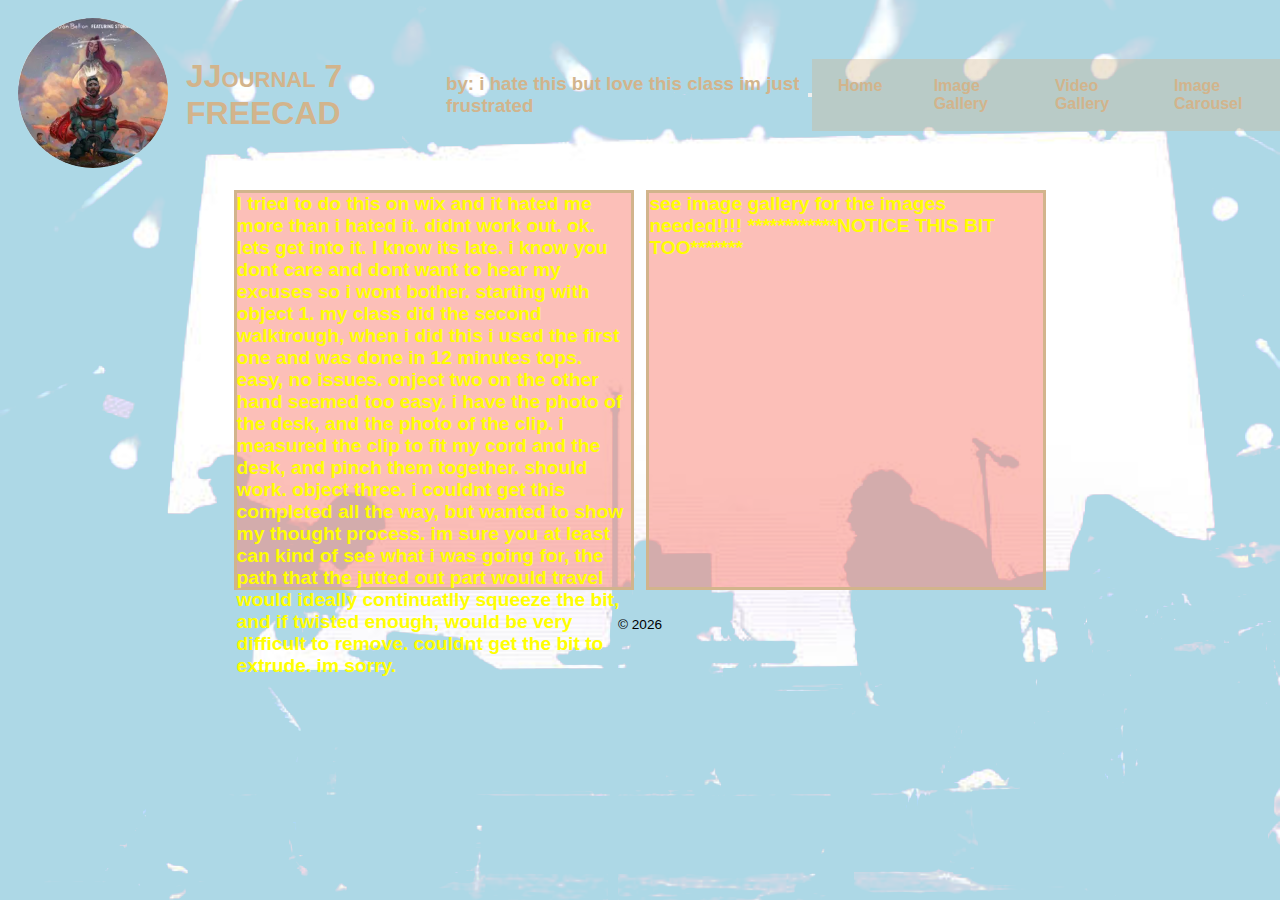
<file: index.html>
<!DOCTYPE html>
<html lang="en">
<head>
    <meta charset="UTF-8">
    <meta http-equiv="X-UA-Compatible" content="IE=edge">
    <meta name="viewport" content="width=device-width, initial-scale=1.0">

    <link rel="icon" type="image/png" href="images/Visionary_Music_Group.png">


    <link rel="stylesheet" href="images/Visionary_Music_Group.png">
    <link rel="stylesheet" href="https://cdnjs.cloudflare.com/ajax/libs/font-awesome/6.4.0/css/all.min.css">
    <link rel="stylesheet" href="styles/styles.css">
    <title>Mini Project 4</title>
</head>
<body>
    <header>
        <a href="index.html"><img src="images/logoimage.webp" alt="Click Here To Return To Home" title="Click Here to Return to Home"></a>
        <h2>JJournal 7 FREECAD</h2>
        <h3>by: i hate this but love this class im just frustrated</h3>

        <button id="displayMenu" data-visable="false"></button>

        <i onclick="showMenu()" id="hamburger-icon" class="fa-solid fa-bars"></i>
        <i onclick="hideMenu()" id="x-icon" class="fa-duotone fa-rectangle-xmark"></i>
        <nav id="navigation" data-visable="false">
            <ul>
                <li><a href="index.html">Home</a></li>
                <li><a href="imagegallery.html">Image Gallery</a></li>
                <li><a href="videogallery.html">Video Gallery</a></li>
                <li><a href="slideshow.html">Image Carousel</a></li>
            </ul>
        </nav>
    </header>


    <main>
        <aside>
            I tried to do this on wix and it hated me more than i hated it. didnt work out. ok. lets get into it. I know its late. i know you dont care and dont want to hear my excuses so i wont bother. starting with object 1. my class did the second walktrough, when i did this i used the first one and was done in 12 minutes tops. easy, no issues. onject two on the other hand seemed too easy. i have the photo of the desk, and the photo of the clip. i measured the clip to fit my cord and the desk, and pinch them together. should work. object three. i couldnt get this completed all the way, but wanted to show my thought process. im sure you at least can kind of see what i was going for, the path that the jutted out part would travel would ideally continuatlly squeeze the bit, and if twisted enough, would be very difficult to remove. couldnt get the bit to extrude. im sorry. 
        </aside>

        <section>
            see image gallery for the images needed!!!! ************NOTICE THIS BIT TOO*******


        </section>
    </main>

    <footer>
        <p>&copy; <span id="copyright"> Sam Garcia</span></p>
    </footer>

    <script src="js/scripts.js"></script>
</body>
</html>
<!-- -->
</file>
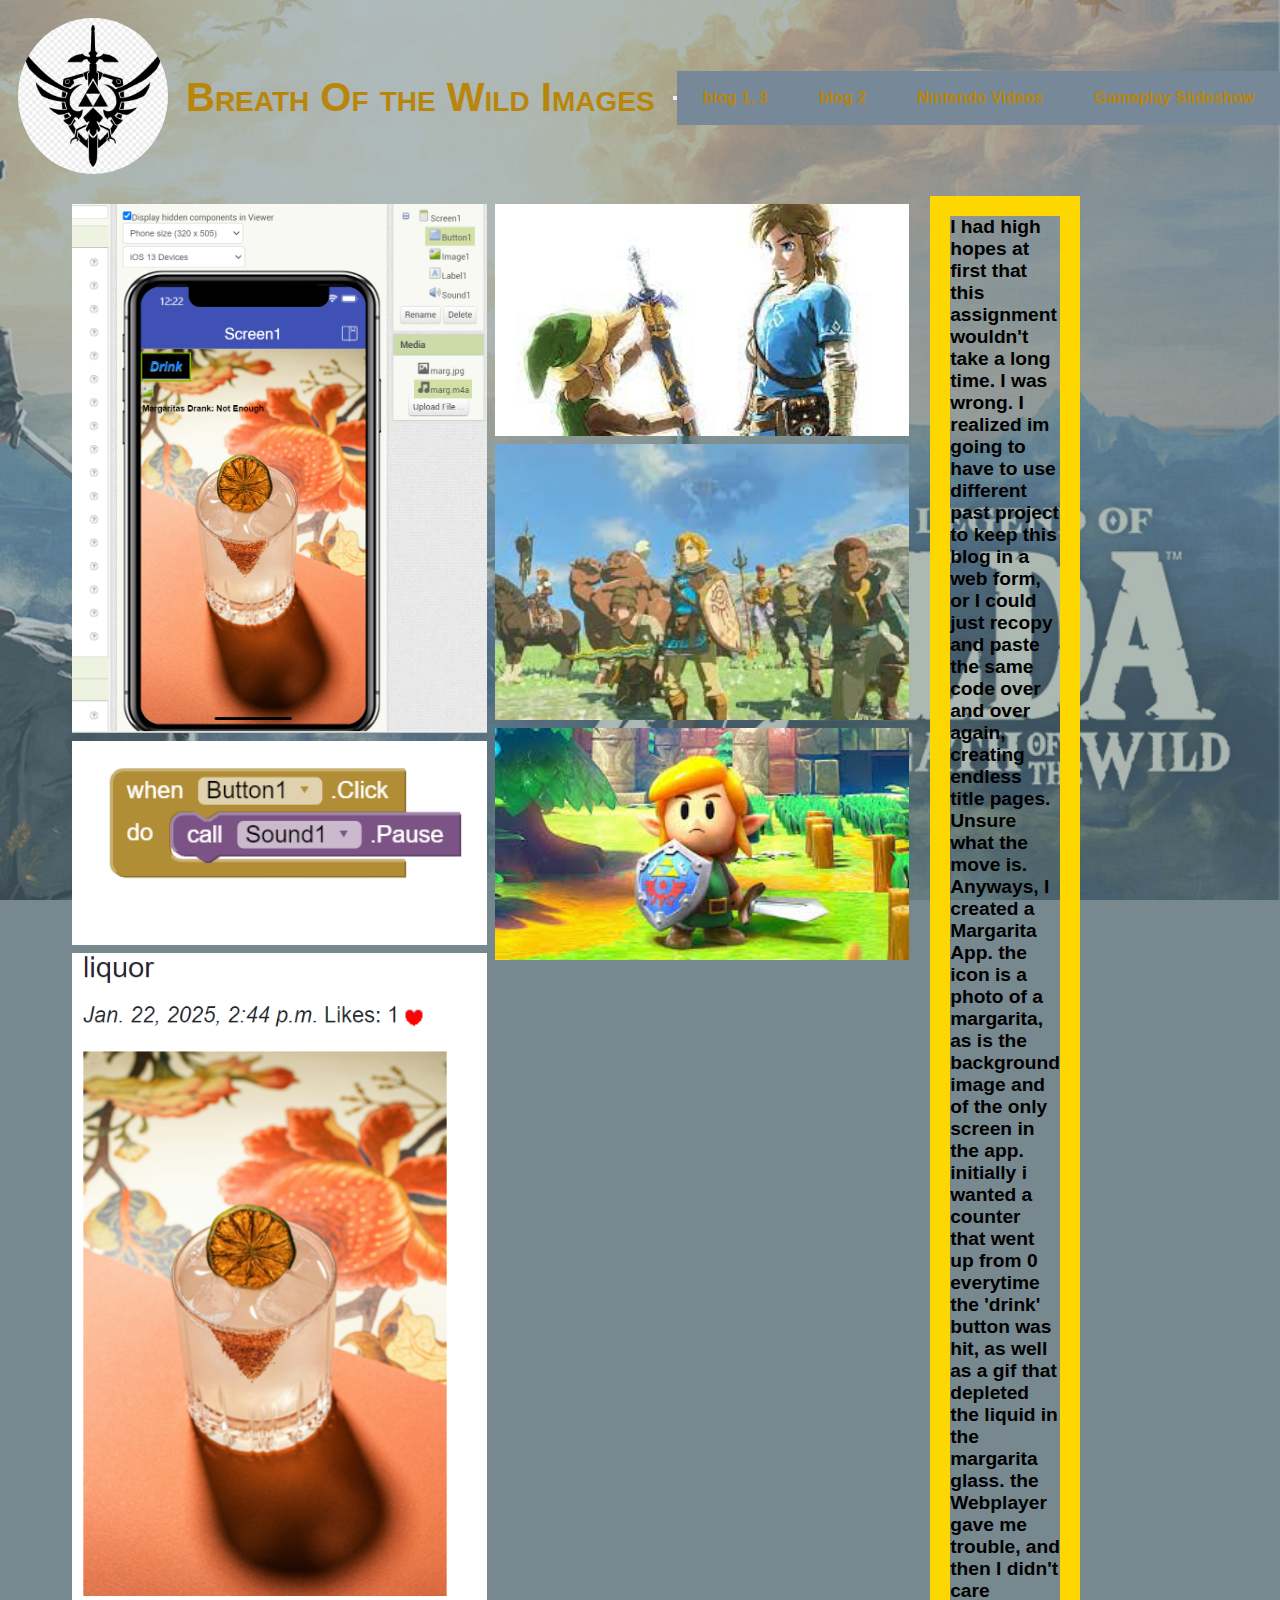
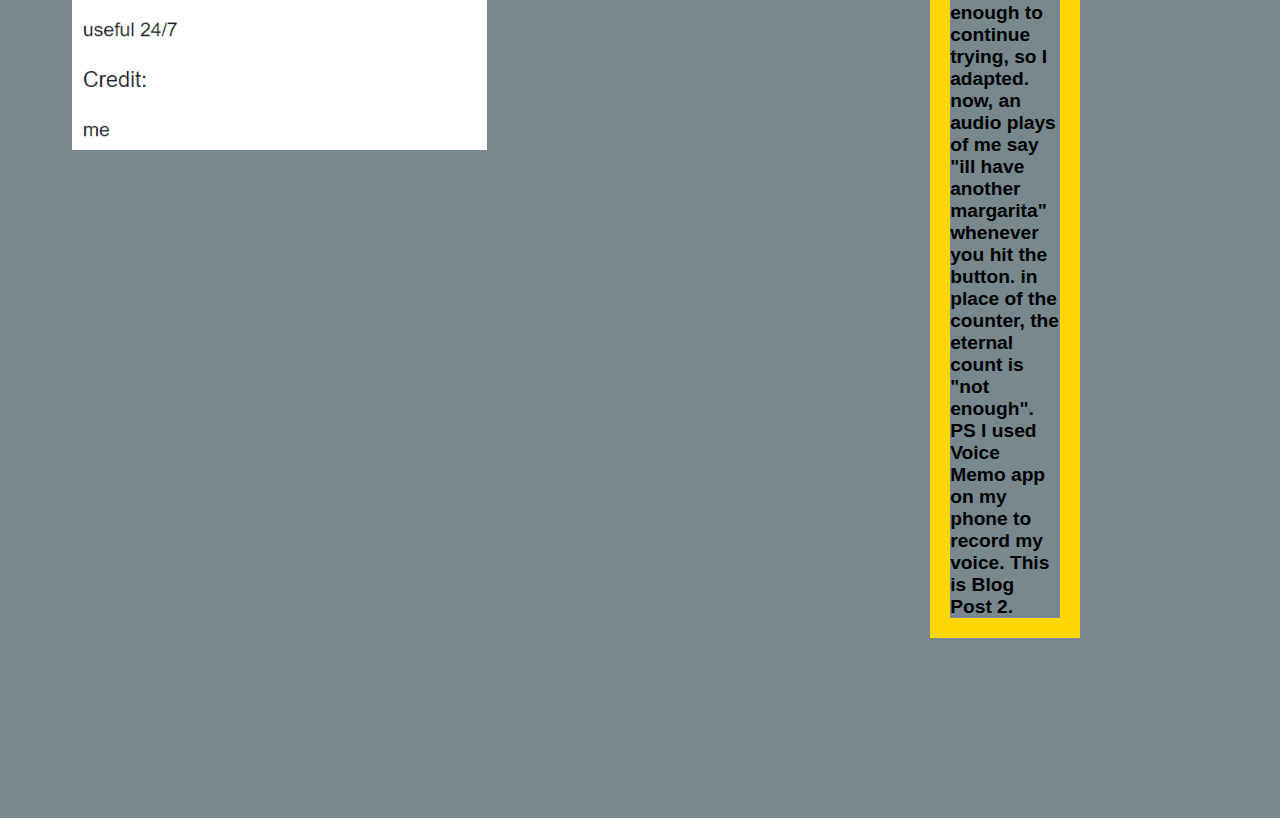
<file: botw.html>
<!DOCTYPE html>
<html lang="en">
<head>
    <meta charset="UTF-8">
    <meta http-equiv="X-UA-Compatible" content="IE=edge">
    <meta name="viewport" content="width=device-width, initial-scale=1.0">

    <link rel="shortcut icon" href="images/favicon" type="image/x-icon">
    <link rel="icon" type="image/png" href="images/favicon.png">


    <link rel="stylesheet" href="styles/main.css">
    <link rel="stylesheet" href="styles/imagegallery.css">
    


    <title>BOTW</title>
</head>
<body>
    <header>
        <a href="index.html"><img src="images/mainimage.jpg" alt="Click Here To Return To Home" title="Click Here to Return to Home"></a>
        <h2>Breath Of the Wild Images</h2>
        

        <button id="displayMenu" data-visable="false"></button>

        <i onclick="showMenu()" id="hamburger-icon" class="fa-solid fa-bars"></i>
        <i onclick="hideMenu()" id="x-icon" class="fa-duotone fa-rectangle-xmark"></i>
        <nav id="navigation" data-visable="false">
            <ul>
                <li><a href="index.html">blog 1, 3</a></li>
                <li><a href="botw.html">blog 2</a></li>
                <li><a href="nintendo.html">Nintendo Videos</a></li>
                <li><a href="gameplay.html">Gameplay Slideshow</a></li>
            </ul>
        </nav>
    </header>


    <main>
        <div class="row"> 
            <div class="column">
                <img src="images/yesMarg.png" alt="">
                <img src="images/ssSoundVM.png" alt="">
                <img src="images/overallMarg.png" alt="">
            </div>
            
            <div class="column">
                <img src="images/image4.jpg" alt="">
                <img src="images/image5.jpg" alt="">
                <img src="images/image6.jpg" alt="">

             </div>
        </div>

        <section>
            I had high hopes at first that this assignment wouldn't take a long time. I was wrong. I realized im going to have to use different past project to keep this blog in a web form, or I could just recopy and paste the same code over and over again, creating endless title pages. Unsure what the move is. Anyways, I created a Margarita App. the icon is a photo of a margarita, as is the background image and of the only screen in the app. initially i wanted a counter that went up from 0 everytime the 'drink' button was hit, as well as a gif that depleted the liquid in the margarita glass. the Webplayer gave me trouble, and then I didn't care enough to continue trying, so I adapted. now, an audio plays of me say "ill have another margarita" whenever you hit the button. in place of the counter, the eternal count is "not enough". PS I used Voice Memo app on my phone to record my voice. This is Blog Post 2.
        </section>
    </main>


    <footer>

    </footer>
</body>
</html>
</file>
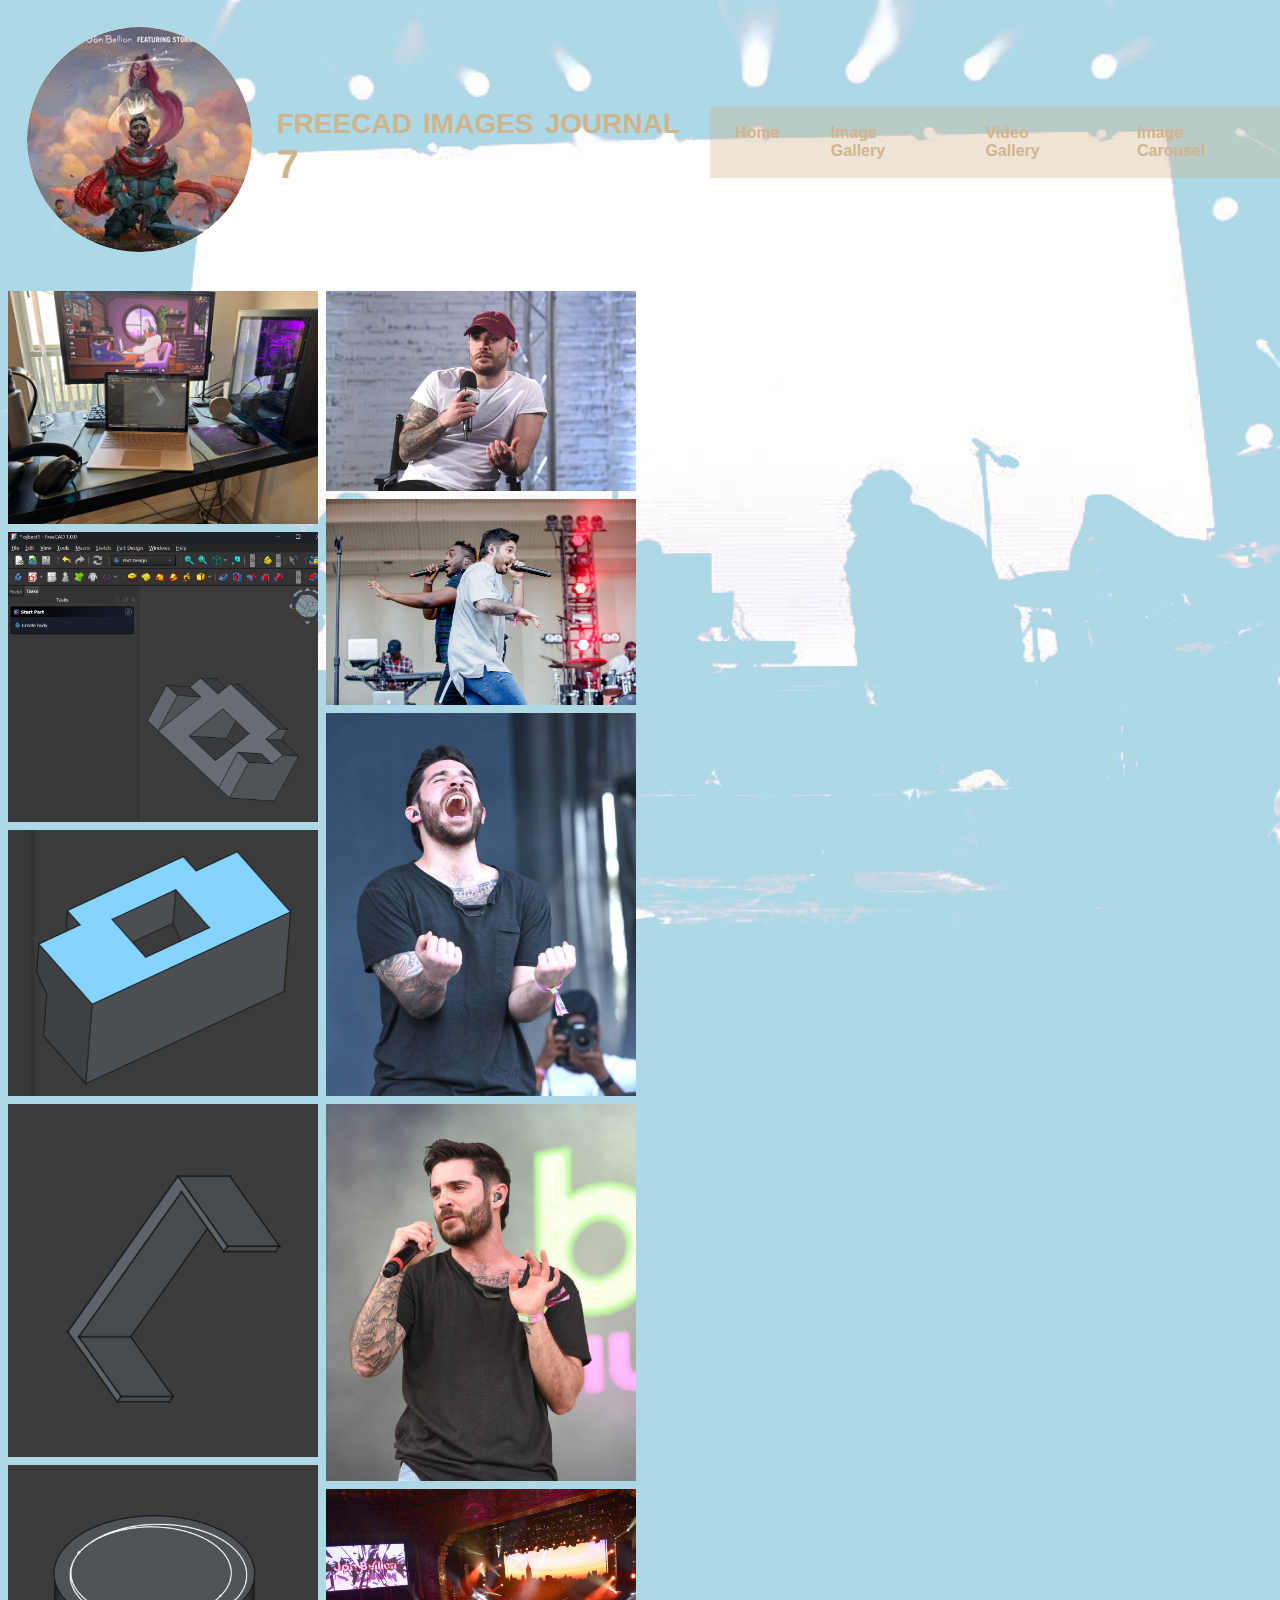
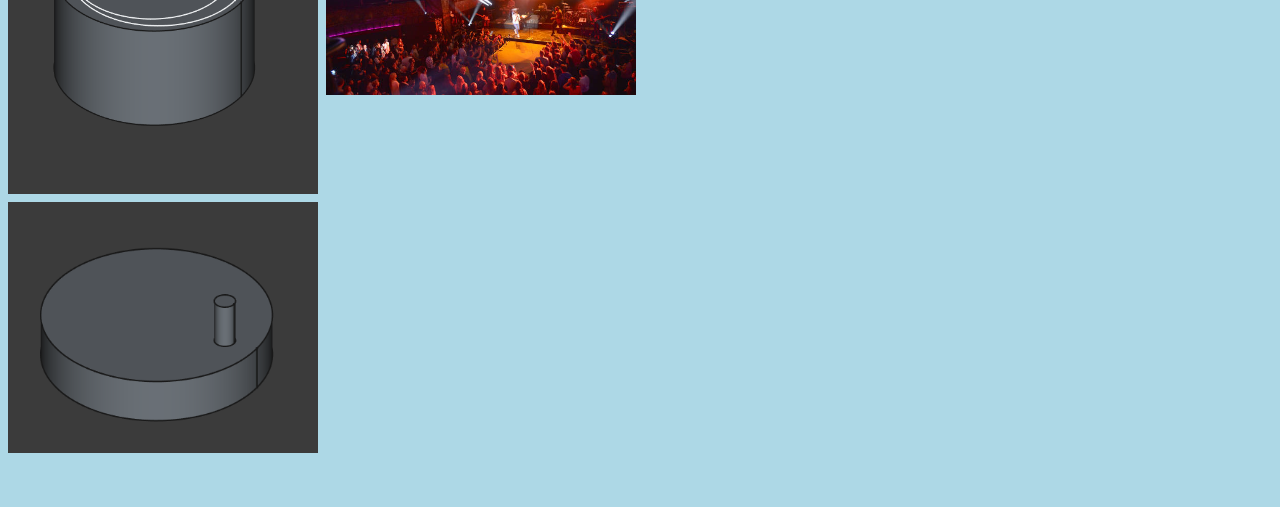
<file: imagegallery.html>
<!DOCTYPE html>
<html lang="en">
<head>
    <meta charset="UTF-8">
    <meta http-equiv="X-UA-Compatible" content="IE=edge">
    <meta name="viewport" content="width=device-width, initial-scale=1.0">

    <link rel="shortcut icon" href="images/favicon" type="image/x-icon">
    <link rel="icon" type="image/png" href="images/Visionary_Music_Group.png">


    <link rel="stylesheet" href="styles/styles.css">
    <link rel="stylesheet" href="styles/styles-imagegallery.css">
    


    <title>Jon Bellion Image Gallery</title>
</head>
<body>
    <header>
        <a href="index.html"><img src="images/logoimage.webp" alt="Click Here To Return To Home" title="Click Here to Return to Home"></a>
        <h2>freecad images journal 7
            
        </h2>

        <button id="showNavigation" data-visable="false"></button>

        <i onclick="showMenu()" id="hamburger-icon" class="fa-solid fa-bars"></i>
        <i onclick="hideMenu()" id="x-icon" class="fa-duotone fa-rectangle-xmark"></i>
        <nav id="navigation" data-visable="false">
            <ul>
                <li><a href="index.html">Home</a></li>
                <li><a href="imagegallery.html">Image Gallery</a></li>
                <li><a href="videogallery.html">Video Gallery</a></li>
                <li><a href="slideshow.html">Image Carousel</a></li>
            </ul>
        </nav>
    </header>


    <main>
        <div class="row"> 
            <div class="column">
                <img src="images/desk.jpg" alt="">
                <img src="images/object1.1.png" alt="">
                <img src="images/object2.b.png" alt="">
                <img src="images/object22.png" alt="">
                <img src="images/object3a.png" alt="">
                <img src="images/pegme.png" alt="">
            
            </div>
            
            <div class="column">
                <img src="images/jb10.jpg" alt="">
                <img src="images/jb11.jpg" alt="">
                <img src="images/jb12.jpg" alt="">
                <img src="images/jb13.jpg" alt="">
                <img src="images/jb14.jpg" alt="">
             </div>
        </div>
    </main>


    <footer>

    </footer>
</body>
</html>
</file>
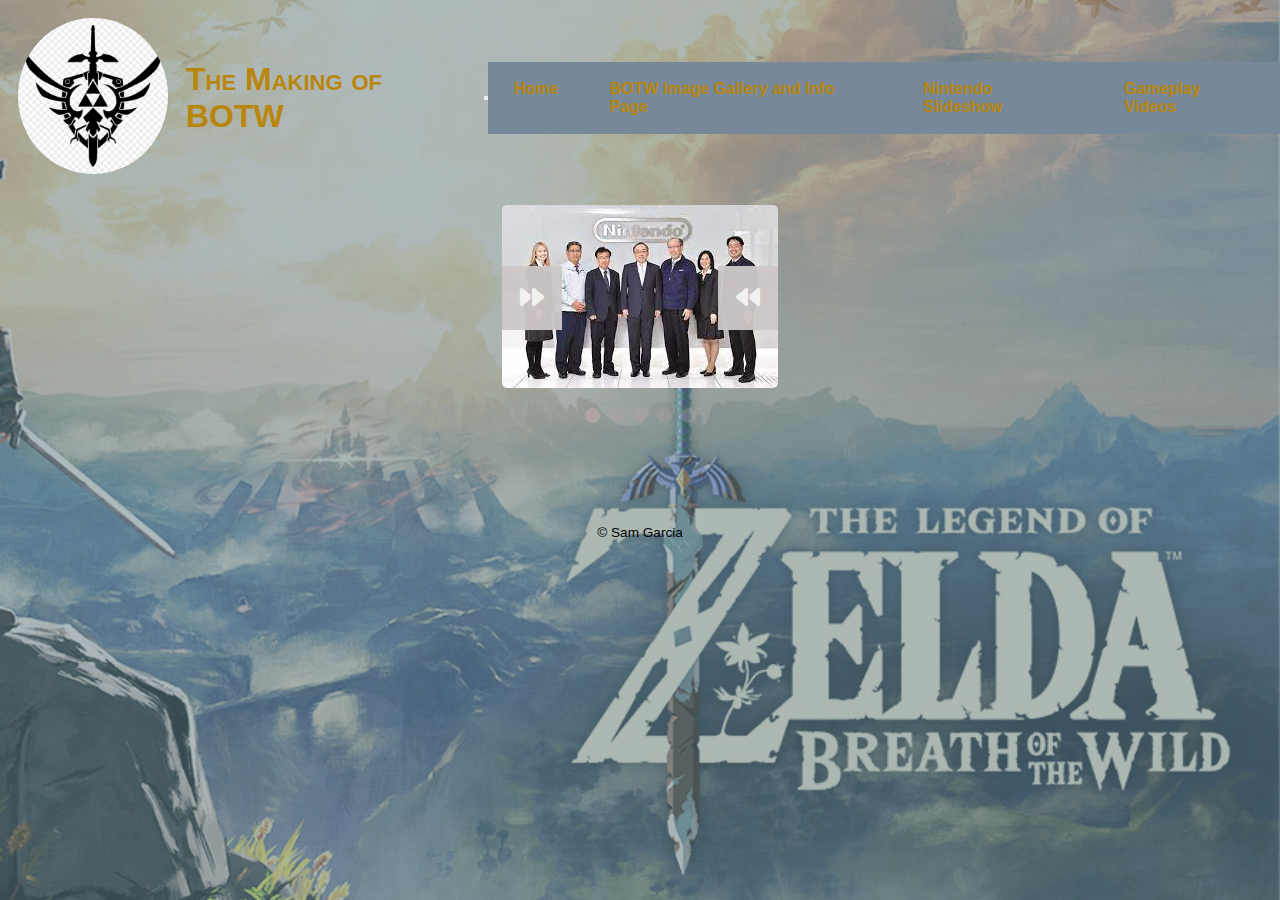
<file: nintendo.html>
<!DOCTYPE html>
<html lang="en">
<head>
    <meta charset="UTF-8">
    <meta http-equiv="X-UA-Compatible" content="IE=edge">
    <meta name="viewport" content="width=device-width, initial-scale=1.0">

    <link rel="icon" type="image/png" href="images/favicon.png">


    <link rel="stylesheet" href="https://cdnjs.cloudflare.com/ajax/libs/font-awesome/6.4.0/css/all.min.css">
    <link rel="stylesheet" href="styles/main.css">
    <link rel="stylesheet" href="styles/nintendo.css">

    <title>Nintendo</title>
</head>

<body>

    <header>
        <a href="index.html"><img src="images/mainimage.jpg" alt="Click Here To Return To Home" title="Click Here to Return to Home"></a>
        <h2>The Making of BOTW</h2>
        

        <button id="displayMenu" data-visable="false"></button>

        <i onclick="showMenu()" id="hamburger-icon" class="fa-solid fa-bars"></i>
        <i onclick="hideMenu()" id="x-icon" class="fa-duotone fa-rectangle-xmark"></i>
        <nav id="navigation" data-visable="false">
            <ul>
                <li><a href="index.html">Home</a></li>
                <li><a href="botw.html">BOTW Image Gallery and Info Page</a></li>
                <li><a href="nintendo.html">Nintendo Slideshow</a></li>
                <li><a href="gameplay.html">Gameplay Videos</a></li>
            </ul>
        </nav>
    </header>

    <main>
        <div class="container">
            <div class="imagecarousel">
                <div class="image fadeout"><img src="images/nintendo1.jpg" alt=""></div>
                <div class="image fadeout"><img src="images/nintendo2.jpg" alt=""></div>
                <div class="image fadeout"><img src="images/nintendo3.jpg" alt=""></div>
                <div class="image fadeout"><img src="images/nintendo4.jpg" alt=""></div>
                <div class="prev" onclick="showImage(-1)"><i class="fa-solid fa-forward"></i></div>
                <div class="next" onclick="showImage(1)"><i class="fa-solid fa-backward"></i></div>
            </div>



        </div> 

        <div class="dots">
            <span class="dot active"></span>
            <span class="dot"></span>
            <span class="dot"></span>
            <span class="dot"></span>
            <span class="dot"></span>
        </div>

    </main>
    

    <footer>
        <p>&copy; <span id="copyright"></span>Sam Garcia</p>
    </footer>

    <script src="js/nintendo.js"></script>
</body>
</html>
</file>
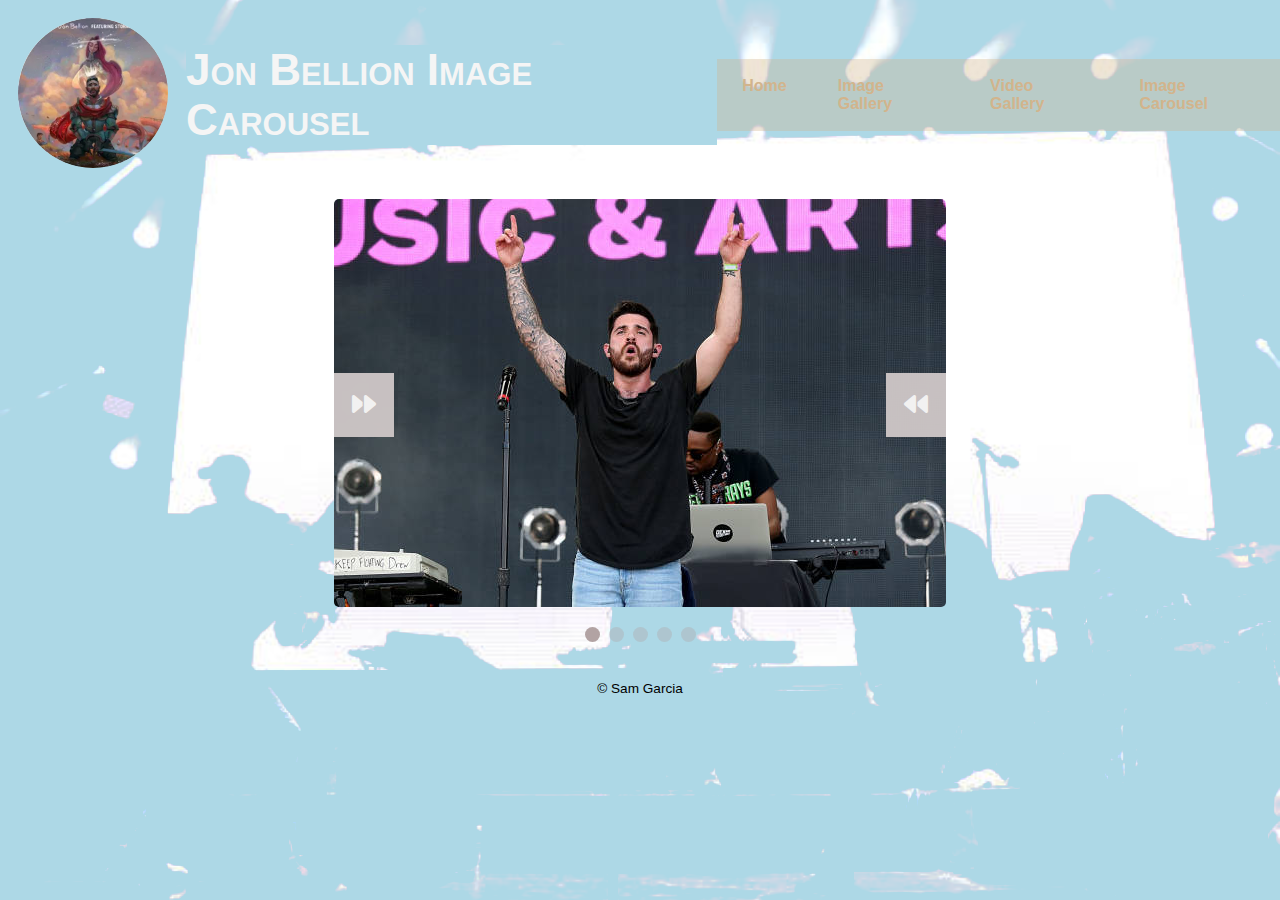
<file: slideshow.html>
<!DOCTYPE html>
<html lang="en">
<head>
    <meta charset="UTF-8">
    <meta http-equiv="X-UA-Compatible" content="IE=edge">
    <meta name="viewport" content="width=device-width, initial-scale=1.0">

    <link rel="icon" type="image/png" href="images/Visionary_Music_Group.png">


    <link rel="stylesheet" href="https://cdnjs.cloudflare.com/ajax/libs/font-awesome/6.4.0/css/all.min.css">
    <link rel="stylesheet" href="styles/styles.css">
    <link rel="stylesheet" href="styles/styles-slideshow.css">

    <title>Indie Music Slide Show</title>
</head>

<body>

    <header>
        <a href="index.html"><img src="images/logoimage.webp" alt="Click Here To Return To Home" title="Click Here to Return to Home"></a>
        <h2>Jon Bellion Image Carousel</h2>

        <button id="showNavigation" data-visable="false"></button>

        <i onclick="showMenu()" id="hamburger-icon" class="fa-solid fa-bars"></i>
        <i onclick="hideMenu()" id="x-icon" class="fa-duotone fa-rectangle-xmark"></i>
        <nav id="navigation" data-visable="false">
            <ul>
                <li><a href="index.html">Home</a></li>
                <li><a href="imagegallery.html">Image Gallery</a></li>
                <li><a href="videogallery.html">Video Gallery</a></li>
                <li><a href="slideshow.html">Image Carousel</a></li>
            </ul>
        </nav>
    </header>

    <main>
        <div class="container">
            <div class="imagecarousel">
                <div class="image fadeout"><img src="images/jb1.jpg" alt=""></div>
                <div class="image fadeout"><img src="images/jb3.jpg" alt=""></div>
                <div class="image fadeout"><img src="images/jb4.jpg" alt=""></div>
                <div class="image fadeout"><img src="images/jb6.jpg" alt=""></div>
                <div class="image fadeout"><img src="images/jb11.jpg" alt=""></div>
                <div class="prev" onclick="showImage(-1)"><i class="fa-solid fa-forward"></i></div>
                <div class="next" onclick="showImage(1)"><i class="fa-solid fa-backward"></i></div>
            </div>



        </div> 

        <div class="dots">
            <span class="dot active"></span>
            <span class="dot"></span>
            <span class="dot"></span>
            <span class="dot"></span>
            <span class="dot"></span>
        </div>

    </main>
    

    <footer>
        <p>&copy; <span id="copyright"></span>Sam Garcia</p>
    </footer>

    <script src="js/scripts-slideshow.js"></script>
</body>
</html>
</file>
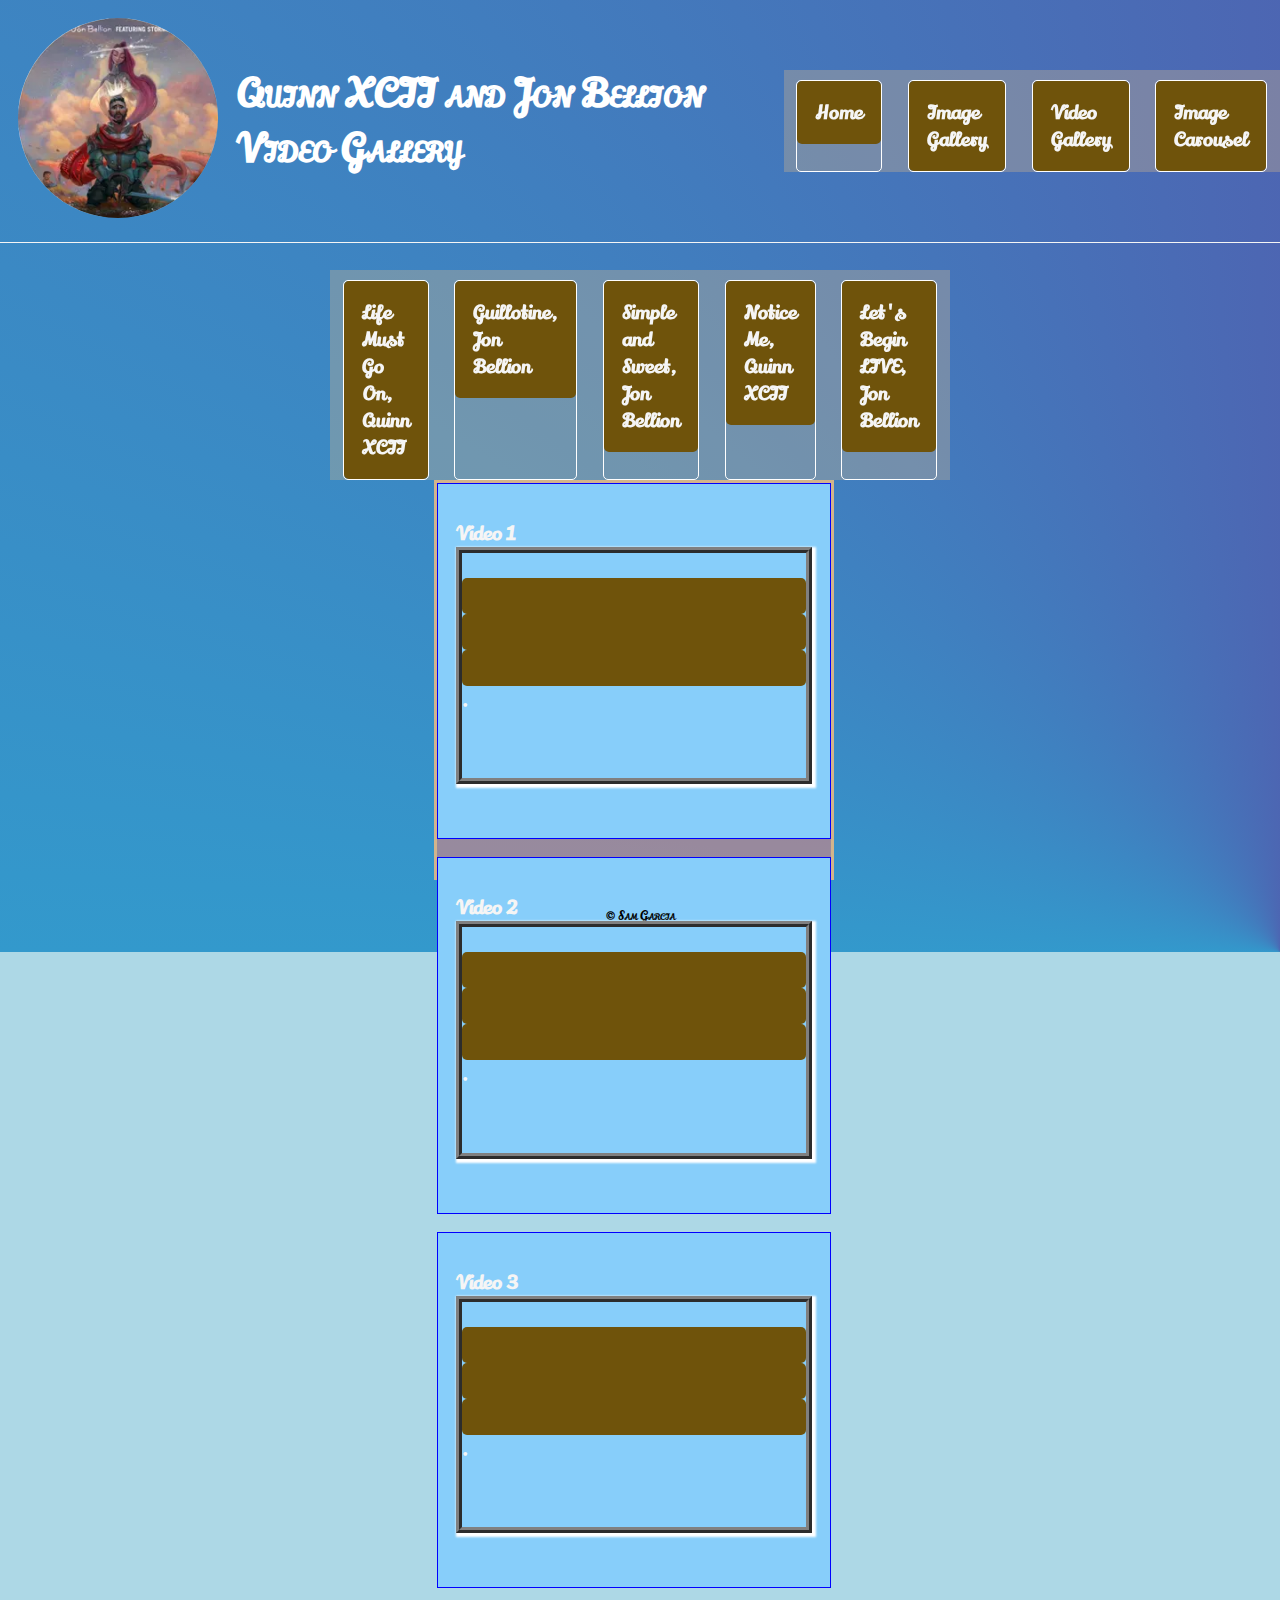
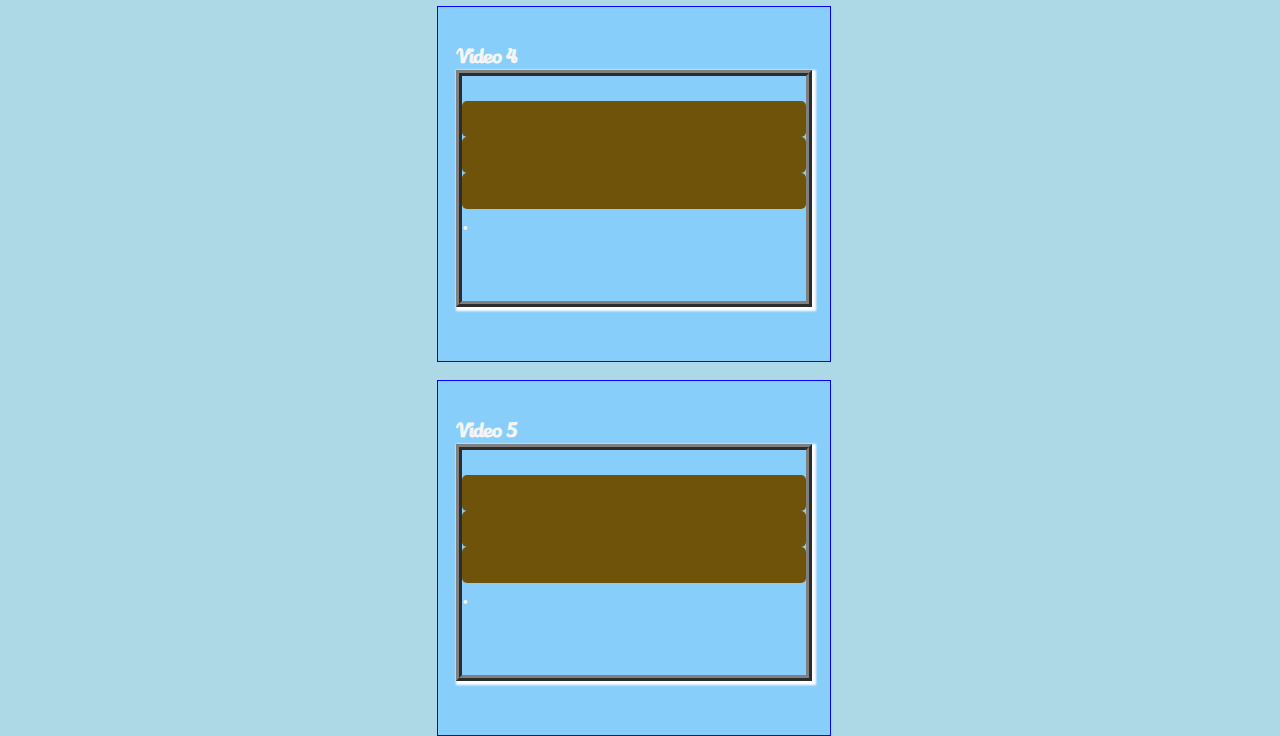
<file: videogallery.html>
<!DOCTYPE html>
<html lang="en">
<head>
    <meta charset="UTF-8">
    <meta http-equiv="X-UA-Compatible" content="IE=edge">
    <meta name="viewport" content="width=device-width, initial-scale=1.0">


    <link rel="preconnect" href="https://fonts.googleapis.com">
    <link rel="preconnect" href="https://fonts.gstatic.com" crossorigin>
    <link href="https://fonts.googleapis.com/css2?family=Lily+Script+One&display=swap" rel="stylesheet">

    <link rel="icon" type="image/png" href="images/Visionary_Music_Group.png">


    <link rel="stylesheet" href="https://cdnjs.cloudflare.com/ajax/libs/font-awesome/6.4.0/css/all.min.css">


    <link rel="stylesheet" href="styles/styles.css">
    <link rel="stylesheet" href="styles/styles-videogallery.css">

    <title>Jon Bellion and Quinn XCII Video Gallery</title>
</head>
<body>

    <header>
        <a href="index.html"><img src="images/logoimage.webp" alt="Click Here To Return To Home" title="Click Here to Return to Home"></a>
        <h2>Quinn XCII and Jon Bellion Video Gallery</h2>

        <button id="showNavigation" data-visable="false"></button>

        <i onclick="showMenu()" id="hamburger-icon" class="fa-solid fa-bars"></i>
        <i onclick="hideMenu()" id="x-icon" class="fa-duotone fa-rectangle-xmark"></i>
        <nav id="navigation" data-visable="false">
            <ul>
                <li><a href="index.html">Home</a></li>
                <li><a href="imagegallery.html">Image Gallery</a></li>
                <li><a href="videogallery.html">Video Gallery</a></li>
                <li><a href="slideshow.html">Image Carousel</a></li>
            </ul>
        </nav>
    </header>

    <nav>
        <ul>
            <li><a href="#vid1">Life Must Go On, Quinn XCII</a></li>
            <li><a href="#vid2">Guillotine, Jon Bellion</a></li>
            <li><a href="#vid3">Simple and Sweet, Jon Bellion</a></li>
            <li><a href="#vid4">Notice Me, Quinn XCII</a></li>
            <li><a href="#vid5">Let's Begin  LIVE, Jon Bellion</a></li>
        </ul>

    <main>

        <section>
            <article id="vid1">
                <h4>Video 1</h4>
                <div class="videowrapper">
                    <iframe src="https://player.vimeo.com/video/309818081?h=93f0dc46fd&title=0&byline=0&portrait=0" width="640" height="360" frameborder="0" allow="autoplay; fullscreen; picture-in-picture" allowfullscreen></iframe>
                    <p><a href="https://vimeo.com/309818081"></a><a href="https://vimeo.com/drewkirsch"></a><a href="https://vimeo.com"></a>.</p>
                </div>
                <div class="caption">
                </div>
            </article>
            <article id="vid2">
                <h4>Video 2</h4>
                <div class="videowrapper">
                    <iframe src="https://player.vimeo.com/video/165732976?h=e35624736c&color=f5f5f5&byline=0&portrait=0" width="640" height="360" frameborder="0" allow="autoplay; fullscreen; picture-in-picture" allowfullscreen></iframe>
                    <p><a href="https://vimeo.com/165732976"></a><a href="https://vimeo.com/danielcarberry"></a><a href="https://vimeo.com"></a>.</p>
                </div>
                <div class="caption"></div>
            </article>
            <article id="vid3">
                <h4>Video 3</h4>
                <div class="videowrapper">
                    <iframe src="https://player.vimeo.com/video/96813662?h=4dee26a26d&color=209e2a&title=0&byline=0&portrait=0" width="640" height="360" frameborder="0" allow="autoplay; fullscreen; picture-in-picture" allowfullscreen></iframe>
                    <p><a href="https://vimeo.com/96813662"><a href="https://vimeo.com/greenglowfilms"></a><a href="https://vimeo.com"></a>.</p>
                </div>
                <div class="caption"></div>
            </article>
            <article id="vid4">
                <h4>Video 4</h4>
                <div class="videowrapper">
                    <iframe src="https://player.vimeo.com/video/435866181?h=68dfbd5628" width="640" height="360" frameborder="0" allow="autoplay; fullscreen; picture-in-picture" allowfullscreen></iframe>
                    <p><a href="https://vimeo.com/435866181"></a><a href="https://vimeo.com/blythethomas"></a><a href="https://vimeo.com"></a>.</p>
                </div>
                <div class="caption"></div>
            </article>
            <article id="vid5">
                <h4>Video 5</h4>
                <div class="videowrapper">
                    <iframe src="https://player.vimeo.com/video/363100005?h=69c9b0fee1" width="640" height="270" frameborder="0" allow="autoplay; fullscreen; picture-in-picture" allowfullscreen></iframe>
                    <p><a href="https://vimeo.com/363100005"></a><a href="https://vimeo.com/user3231596"></a><a href="https://vimeo.com"></a>.</p>
                </div>
                <div class="caption"></div>
            </article>
        </section>


        <div>
            <button onclick="topFunction()" id="cornerBtn" title="Go to top"> <i class="fa-regular fa-square-up"></i>
            </button>
        </div>

    </main>

    


    <footer>
        <p> &copy; <span id="copyright" ></span> Sam Garcia</p>
    </footer>

    <script src="js/script-videogallery.js"></script>
</body>
</html>
</file>
<file: styles/styles.css>
* {
    margin: 0;
    padding: 0;
    box-sizing: border-box;
}
:root {
    --var-font-color: tan;
}

#cornerBtn {
    display: none;
    position: fixed;
    bottom: 100px;
    right: 100px;
    padding: 10px;
    border-radius: 50%;
    border: 1px solid blue;
    background-color: rgba(128, 0, 0, 0.3);
    color: yellow;
    font-size: 110%;
    font-weight: bold;
    transition: all 300ms;
}
#cornerBtn:hover {
    background-color: yellow;
    color: maroon;
    padding: 15px;
}

html {
    background-color: lightblue;
    background-image: url(../images/jb3.jpg);
    background-repeat: no-repeat;
    background-size: cover;
    background-position: center;
    background-attachment: fixed;
    background-blend-mode: lighten;
}

header img {
    max-width: 150px;
    margin: 2vh;

    border-radius: 50%;

}
header {
    display: flex;
    align-items: center;
    position: relative;
}
header h2 {
    margin-right: auto;
    font-size: 200%;
    font-variant: small-caps;
}
nav ul {
    display: flex;
    list-style-type: none;
    background-color: rgba(210, 180, 140, 0.35);
}
nav li {
    margin-inline: 1vw;
}
nav a {
    padding: 2vh 1vw;
    display: block;
    font-weight: bold;
    transition: all 300ms ease;
}
nav a:hover {
    background-color: rgba(210, 180, 140, 0.75);
    color: yellow;
    cursor: pointer;
}

body {
    font-family: 'Segoe UI', Tahoma, Geneva, Verdana, sans-serif;
    font-size: 100%;
    color: var(--var-font-color);
    overflow-x: hidden;

}
a {
    color: var(--var-font-color);
    text-decoration: none;
}
main {
    display: flex;
    gap: 1vw;
    justify-content: center;
}
aside, section {
    flex: 0 1 400px;
    border: 3px solid tan;
    height: 400px;
    background-color: rgba(250, 128, 114, 0.5);
    font-weight: bold;
    color: yellow; /* Temp */
    font-size: larger;
}

footer {
    padding: 3vh 0;
}
footer p {
    text-align: center;
    font-size: 85%;
    color: black;
}

#hamburger-icon, #x-icon {
    font-size: 130%;
    z-index: 999;
    position: absolute;
    top: 3vh;
    right: 3vh;
    display: none;
}

#showNavigation {
    display: none;
}

#hamburger-icon:hover, #x-icon:hover {
    cursor: pointer;
}



@media screen and (max-width: 767px) {
    html {
        background-image: url(../images/jb6.jpg);
    }

    main {
        flex-direction: column;
        min-height: ;
    }

    aside, section {
        width: 95%;
    }

    header {
        flex-direction: column;
        justify-content: center;
    }
    header h2 {
        margin-right: 0;
        text-align: center;
    }


    #navigation[data-visible="true"] {
        transform: translateX(0%);
    }
    #navigation {
        transform: translateX(100%);
        transition: all 300ms ease-in;
        position: absolute;
        top: 0;
        right: 0;
        width: 65vw;
        height: 100vh;
        
    }

    #showNavigation[data-visable="false"] {
        display: block;
    }

    #showNavigation[data-visable="true"] {
        background-image: url(../images/x-icon.png);
    }

    #displayMenu {
        display: block;
        width: 30px;
        border: none;
        aspect-ratio: 1;
        z-index: 9999;
        background-color: transparent;
        background-image: url("../images/hamburger.png");
        background-size: cover;
        background-size: 28px;
        background-position: center;
        position: absolute;
        top: 4vh;
        right: 4vh;
    }



    #showNavigation {
        z-index: 9999;
        width: 25px;
        aspect-ratio: 1;
        background-color: transparent;
        border: none;
        position: absolute;
        background-image: url(../images/hamburger.png);
        background-size: cover;
        top: 3vh;
        right: 3vh;

    }


    nav {
        position: absolute;
        height: 100vh;
        top: 0;
        right: 0;
        width: 65vw;
        height: 100vh;

        background-color: rgba(210, 180, 140, .4);
    }
    nav ul {
        flex-direction: column;
        margin-top: 30vh;
        align-items: center;

    }

    nav li {
        background-color: transparent;
        margin: 1vh 0;
        width: 100%;
    }

    #hamburger-icon {
        display: block;
    }
}
</file>
<file: styles/main.css>
* {
    margin: 0;
    padding: 0;
    box-sizing: border-box;
}
:root {
    --var-font-color: darkgoldenrod;
}

/*
#cornerBtn {
    display: none;
    position: fixed;
    bottom: 100px;
    right: 100px;
    padding: 10px;
    border-radius: 50%;
    border: 1px solid blue;
    background-color: rgba(128, 0, 0, 0.3);
    color: yellow;
    font-size: 110%;
    font-weight: bold;
    transition: all 300ms;
}
#cornerBtn:hover {
    background-color: yellow;
    color: maroon;
    padding: 15px;
}
*/

html {
    background-color: rgb(119, 137, 143);
    background-image: url(../images/backgroundImage.jpg);
    background-repeat: no-repeat;
    background-size: cover;
    background-position: right;
    background-attachment: fixed;
    background-blend-mode: soft-light;
}

header img {
    max-width: 150px;
    margin: 2vh;
    border-radius: 100%;

}
header {
    display: flex;
    align-items: center;
    position: relative;
}
header h2 {
    margin-right: auto;
    font-size: 200%;
    font-variant: small-caps;
    color: darkgoldenrod;

}

/* NAV BAR */
nav ul {
    display: flex;
    list-style-type: none;
    background-color: lightslategray;
}
nav li {
    margin-inline: 1vw;
}
nav a {
    padding: 2vh 1vw;
    display: block;
    font-weight: bold;
    transition: all 300ms ease;
}
nav ul:hover {
    background-color: skyblue;

}
nav a:hover {
    color: lightgoldenrodyellow;
    cursor: pointer;
}


body {
    font-family: 'Segoe UI', Tahoma, Geneva, Verdana, sans-serif;
    font-size: 100%;
    color: var(--var-font-color);
    overflow-x: hidden;

}
a {
    color: var(--var-font-color);
    text-decoration: none;
}
main {
    display: flex;
    gap: 1vw;
    justify-content: center;
}


footer {
    padding: 10vh 0;
}
footer p {
    text-align: center;
    font-size: 85%;
    color: black;
    
}

#hamburger-icon, #x-icon {
    font-size: 130%;
    z-index: 999;
    position: absolute;
    top: 3vh;
    right: 3vh;
    display: none;
}

#showNavigation {
    display: none;
}

#hamburger-icon:hover, #x-icon:hover {
    cursor: pointer;
}

aside, section {
    flex: 0 1 400px;
    height: 500px;
    font-weight: bold;
    font-size: larger;
    color: black;
    border: 20px solid gold;
}

/* Create four equal columns that sits next to each other */
.column {
    flex: 25%;
    max-width: 50%;
    padding: 0 4px;
  }
  
  .column img {
    margin-top: 8px;
    vertical-align: middle;
    max-width: 450%;
    width: 100%;
    margin-left: 5vw;
  }

  section {
    margin-right: 200px;
    max-width: 100%;
    margin-left: 5vw;
    height: 100%;
  }

@media screen and (max-width: 767px) {
    html {
        background-image: url(../images/dogs1.jpg);
    }

    main {
        flex-direction: column;
    }

    aside, section {
        width: 95%;
    }

    header {
        flex-direction: column;
        justify-content: center;
    }
    header h2 {
        margin-right: 0;
        text-align: center;
    }


    #navigation[data-visible="true"] {
        transform: translateX(0%);
    }
    #navigation {
        transform: translateX(100%);
        transition: all 300ms ease-in;
        position: absolute;
        top: 0;
        right: 0;
        width: 65vw;
        height: 100vh;
        
    }

    #showNavigation[data-visable="false"] {
        display: block;
    }

    #showNavigation[data-visable="true"] {
        background-image: url(../images/xicon.png);
    }

    #displayMenu {
        display: block;
        width: 30px;
        border: none;
        aspect-ratio: 1;
        z-index: 9999;
        background-color: transparent;
        background-image: url("../images/hamburger.png");
        background-size: cover;
        background-size: 28px;
        background-position: center;
        position: absolute;
        top: 4vh;
        right: 4vh;
    }



    #showNavigation {
        z-index: 9999;
        width: 25px;
        aspect-ratio: 1;
        background-color: transparent;
        border: none;
        position: absolute;
        background-image: url(../images/hamburger.png);
        background-size: cover;
        top: 3vh;
        right: 3vh;

    }


    nav {
        position: absolute;
        height: 100vh;
        top: 0;
        right: 0;
        width: 65vw;
        height: 100vh;

        background-color: rgba(210, 180, 140, .4);
    }
    nav ul {
        flex-direction: column;
        margin-top: 30vh;
        align-items: center;

    }

    nav li {
        background-color: transparent;
        margin: 1vh 0;
        width: 100%;
    }

    #hamburger-icon {
        display: block;
    }
}
</file>
<file: styles/imagegallery.css>
header h2 {
    font-size: 250%;
  }
  
  .row {
    display: flex;
    flex-wrap: wrap;
    padding: 0 4px;
  }
  
  /* Create four equal columns that sits next to each other */
  .column {
    flex: 25%;
    max-width: 50%;
    padding: 0 4px;
  }
  
  .column img {
    margin-top: 8px;
    vertical-align: middle;
    max-width: 450%;
    width: 100%;
    margin-left: 5vw;
  }

  section {
    margin-right: 200px;
    max-width: 100%;
    margin-left: 5vw;
    height: 100%;
  }
  
  
  
  /* Responsive layout - makes a two column-layout instead of four columns */
  
  @media (max-width: 1000px) {
    .column {
        flex: 33%;
        max-width: 33%;
    }
  }
  
  
  @media (max-width: 800px) {
    .column {
      flex: 50%;
      max-width: 50%;
    }
  }
  
  /* Responsive layout - makes the two columns stack on top of each other instead of next to each other */
  @media (max-width: 600px) {
    .column {
      flex: 100%;
      max-width: 100%;
    }
  }
</file>
<file: styles/styles-imagegallery.css>
header img {
  max-width: 150%;
  padding: 1vh;
}
header h2 {
  font-size: 250%;
}

.row {
  display: flex;
  flex-wrap: wrap;
  padding: 0 4px;
}

/* Create four equal columns that sits next to each other */
.column {
  flex: 25%;
  max-width: 25%;
  padding: 0 4px;
}

.column img {
  margin-top: 8px;
  vertical-align: middle;
  max-width: 450%;
  width: 100%;
}



/* Responsive layout - makes a two column-layout instead of four columns */

@media (max-width: 1000px) {
  .column {
      flex: 33%;
      max-width: 33%;
  }
}


@media (max-width: 800px) {
  .column {
    flex: 50%;
    max-width: 50%;
  }
}

/* Responsive layout - makes the two columns stack on top of each other instead of next to each other */
@media (max-width: 600px) {
  .column {
    flex: 100%;
    max-width: 100%;
  }
}
</file>
<file: styles/nintendo.css>
header img {
    margin: 2vh;
    border-radius: 50%;
}


body {
    font-family: Verdana, Geneva, Tahoma, sans-serif;
    font-size: 100%;
    display: flex;
    flex-direction: column;
    gap: 1vh;
}

main {
    display: flex;
    flex-direction: column;
    justify-content: center;
    align-items: center;
}

.container {
    display: flex;
    flex-direction: column;
    justify-content: center;
    align-items: center;
    max-width: 100%;
    max-height: 100%;
    object-fit: cover;
}

.imagecarousel {
    position: relative;
}
.image {
    display: none;
}
.image:first-of-type {
    display: block;
    text-align: center;
}
.image img {
    border-radius: 5px;
    max-height: 600px;
}

.prev, .next {
    position: absolute;
    top: 50%;
    background-color: rgba(206, 199, 199, 0.957);
    padding: 2vh;
    transition: all 500ms ease;
    transform: translateY(-50%);
    font-size: 150%;
    color: rgba(245, 245, 245, 0.952);
}
.prev {
    left: 0;
    border-radius: 0, 5px, 5px, 0;
}
.next {
    right: 0;
    border-radius: 5px, 0, 0, 5px;
}
.prev:hover, .next:hover {
    background-color: rgba(128, 128, 128, .85);
    color: rgba(245, 245, 245, 1);
    cursor: pointer;
}

.dots {
    display: flex;
    gap: 1vh;
    margin: 3px;
}
.dot {
    height: 15px;
    width: 15px;
    background-color: rgb(178, 163, 163, .35);
    border-radius: 50%;
}
.active {
    background-color: rgb(178, 163, 163, 1);

}
</file>
<file: styles/styles-slideshow.css>
header img {
    margin: 2vh;
    border-radius: 50%;
}
header h2 {
    font-size: 275%;
    color: whitesmoke;
    background-color: lightblue;
}

body {
    font-family: Verdana, Geneva, Tahoma, sans-serif;
    font-size: 100%;
    display: flex;
    flex-direction: column;
    gap: 1vh;
}

main {
    display: flex;
    flex-direction: column;
    justify-content: center;
    align-items: center;
}

.container {
    display: flex;
    flex-direction: column;
    justify-content: center;
    align-items: center;
}

.imagecarousel {
    position: relative;
}
.image {
    display: none;
}
.image:first-of-type {
    display: block;
    text-align: center;
}
.image img {
    border-radius: 5px;
    max-height: 600px;
}

.prev, .next {
    position: absolute;
    top: 50%;
    background-color: rgba(206, 199, 199, 0.957);
    padding: 2vh;
    transition: all 500ms ease;
    transform: translateY(-50%);
    font-size: 150%;
    color: rgba(245, 245, 245, 0.952);
}
.prev {
    left: 0;
    border-radius: 0, 5px, 5px, 0;
}
.next {
    right: 0;
    border-radius: 5px, 0, 0, 5px;
}
.prev:hover, .next:hover {
    background-color: rgba(128, 128, 128, .85);
    color: rgba(245, 245, 245, 1);
    cursor: pointer;
}

.dots {
    display: flex;
    gap: 1vh;
    margin: 3px;
}
.dot {
    height: 15px;
    width: 15px;
    background-color: rgb(178, 163, 163, .35);
    border-radius: 50%;
}
.active {
    background-color: rgb(178, 163, 163, 1);

}
</file>
<file: styles/styles-videogallery.css>
* {
    margin: 0;
    padding: 0;
    box-sizing: border-box;
}

body {
    display: flex;
    flex-wrap: wrap;
    justify-content: center;
    font-family: 'Lily Script One', cursive;
    background-image: conic-gradient(from 90deg at bottom right, cyan, rebeccapurple);
}


nav {
    flex: 0 1 300px;
}
nav a {
    display: block;
    font-weight: bold;
    font-size: 120%;
    text-decoration: none;
    padding: 2vh;
    background-color: rgb(111, 83, 11);
    border-radius: 5px;
}

nav a:link, nav a:visited {
    color: whitesmoke;
}

nav li a:hover {
    cursor: pointer;
    color: black;
    background-color: goldenrod;
}

nav ul {
    list-style-type: none;
    position: sticky;
    top: 100px;
}

nav li {
    width: 80%;
    border: 1px solid white;
    margin-top: 10px;
    border-radius: 5px;
}

main {
    flex: 0 1 600px;
}

header, footer {
    width: 100%;
    color: white;
}

header {
    display: flex;
    align-items: center;
    border-bottom: 1px solid whitesmoke;
    margin-bottom: 3vh;
}

header h2 {
    font-size: 250%;
}

header img {
    max-width: 200px;
    margin: 2vh;
}

.videowrapper {
    position: relative;
    padding-bottom: 56.25%; /* 16:9 */
    padding-top: 25px;
    height: 0;
    margin: 0 auto;
    border: 6px ridge #808080;
    box-shadow: 2px 2px 2px 2px white;
}

article {
    padding: 4vh 2vh;
    background-color: lightskyblue;
    margin-bottom: 2vh;
    border: 1px solid blue;
    color: whitesmoke;
}

.caption {
    margin: 2vh 0;
}

.videowrapper iframe {
    position: absolute;
    top: 0;
    left: 0;
    width: 100%;
    height: 100%;
}

#cornerBtn {   
    position: fixed;
    bottom: 50px;
    right: 10px;
    padding: 10px;
    border-radius: 50%;
    border: 1px solid blue;
    background-color: grey;
    color: goldenrod;
    font-weight: bold;
    font-size: 110%;
    transition: all 300ms;

}
#cornerBtn:hover {
    cursor: pointer;
    background-color: goldenrod;
    color: grey;
    font-weight: bold;
    padding: 15px;
}


footer p {
    font-size: 80%;
    text-align: center;
    font-variant: small-caps;
    color: black;

}
</file>
